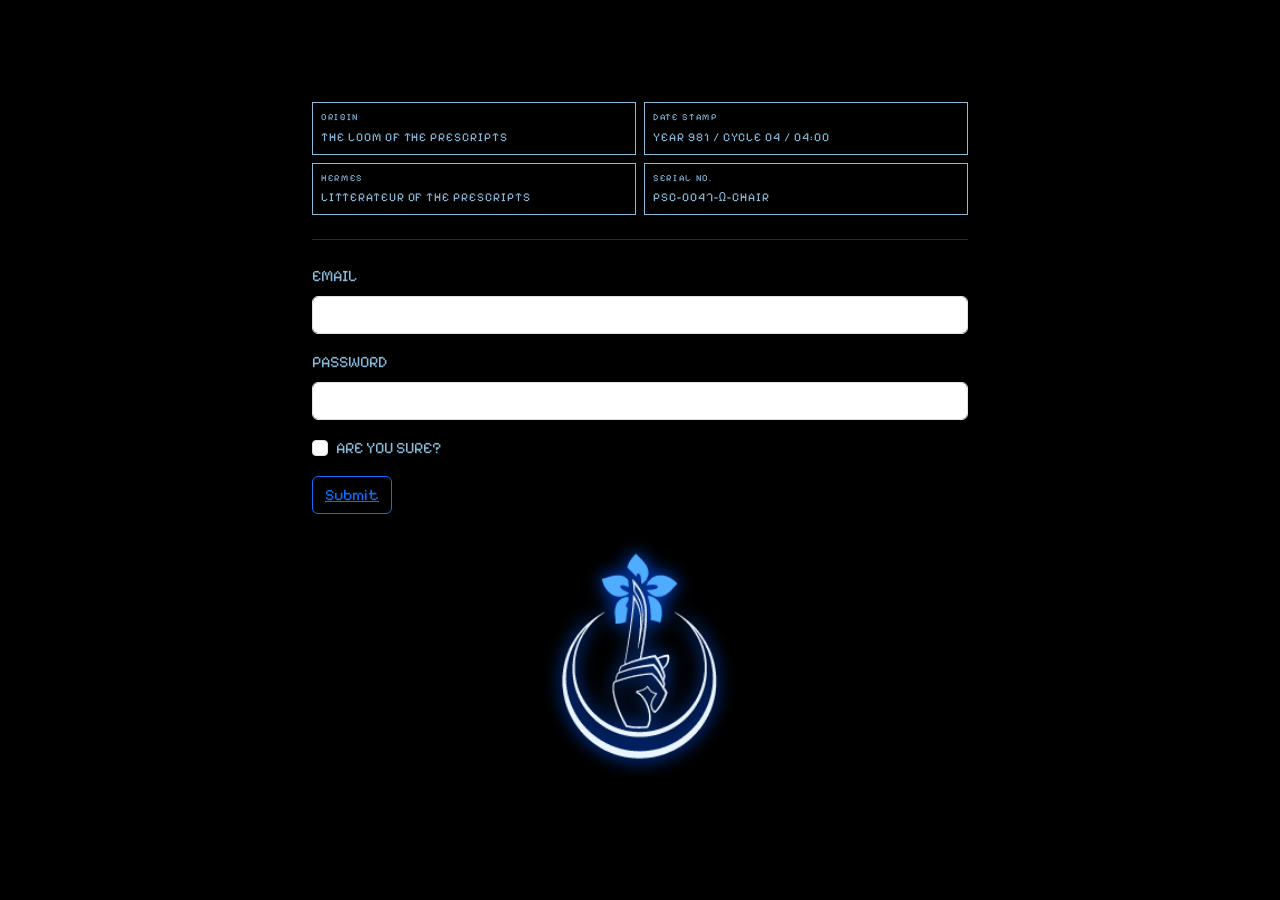
<file: ICTGENFINALPROOJECT/index.html>
<!DOCTYPE html>
<html lang="en">
<head>
  <meta charset="UTF-8" />
  <meta name="viewport" content="width=device-width, initial-scale=1.0" />
  <title>Decide. Unlock. Transcend. Preordained. Absolute.</title>
  <link rel="preconnect" href="https://fonts.googleapis.com" />
  <link rel="preconnect" href="https://fonts.gstatic.com" crossorigin />
  <link href="https://fonts.googleapis.com/css2?family=Pixelify+Sans:wght@400;600;700&display=swap" rel="stylesheet" />
   <link href="https://cdn.jsdelivr.net/npm/bootstrap@5.3.8/dist/css/bootstrap.min.css" rel="stylesheet" integrity="sha384-sRIl4kxILFvY47J16cr9ZwB07vP4J8+LH7qKQnuqkuIAvNWLzeN8tE5YBujZqJLB" crossorigin="anonymous">
  <link rel="stylesheet" href="style.css" />
</head>
<body>
  <div class="fade-in">
      <div class="screen d-flex align-items-center justify-content-center min-vh-100 p-4">
        <div class="container" style="max-width: 680px;">
          <div class="row g-2 mb-4">
            <div class="col-6">
              <div class="meta-field">
                <span class="meta-key">ORIGIN</span>
                <span class="meta-val">THE LOOM OF THE PRESCRIPTS</span>
              </div>
            </div>
            <div class="col-6">
              <div class="meta-field">
                <span class="meta-key">DATE STAMP</span>
                <span class="meta-val">YEAR 981 / CYCLE 04 / 04:00</span>
              </div>
            </div>
            <div class="col-6">
              <div class="meta-field">
                <span class="meta-key">HERMES</span>
                <span class="meta-val">LITTERATEUR OF THE PRESCRIPTS</span>
              </div>
            </div>
            <div class="col-6">
              <div class="meta-field">
                <span class="meta-key">SERIAL NO.</span>
                <span class="meta-val">PSC-0047-Ω-CHAIR</span>
              </div>
            </div>  
          </div>
          <hr class="divider mb-4" />
          <form>
  <div class="mb-3">
    <label for="exampleInputEmail1" class="form-label">EMAIL</label>
    <input type="email" class="form-control" id="exampleInputEmail1" aria-describedby="emailHelp">
  </div>
  <div class="mb-3">
    <label for="exampleInputPassword1" class="form-label">PASSWORD</label>
    <input type="password" class="form-control" id="exampleInputPassword1">
  </div>
  <div class="mb-3 form-check">
    <input type="checkbox" class="form-check-input" id="exampleCheck1">
    <label class="form-check-label" for="exampleCheck1">ARE YOU SURE?</label>
  </div>
  <button type="submit" class="btn btn-outline-primary"><a href="prescript.html"> Submit</a></button>
</form>
          <div class="indexlogo">
            <img src="The_Index_Logo.webp" class="img-fluid mx-auto d-block" alt="THE INDEX"
          </div>

          </div>
        </div> <!-- container div ending wow lj[  sd jsd nfkjsdabfksdagfksgavdklf BLUDDDDDDDDDDDDD-->
      </div><!-- dont forget that this is the div for the justify content wow wowowowowowow w speedddddddddddddddddddddddddddddddddddd-->
    </div> <!-- dont forget that this is the div for the animation/keyframes wow wowowowowowow w speedddddddddddddddddddddddddddddddddddd-->
  <script src="https://cdn.jsdelivr.net/npm/bootstrap@5.3.8/dist/js/bootstrap.bundle.min.js" integrity="sha384-FKyoEForCGlyvwx9Hj09JcYn3nv7wiPVlz7YYwJrWVcXK/BmnVDxM+D2scQbITxI" crossorigin="anonymous"></script>
</body>
</html>
</file>
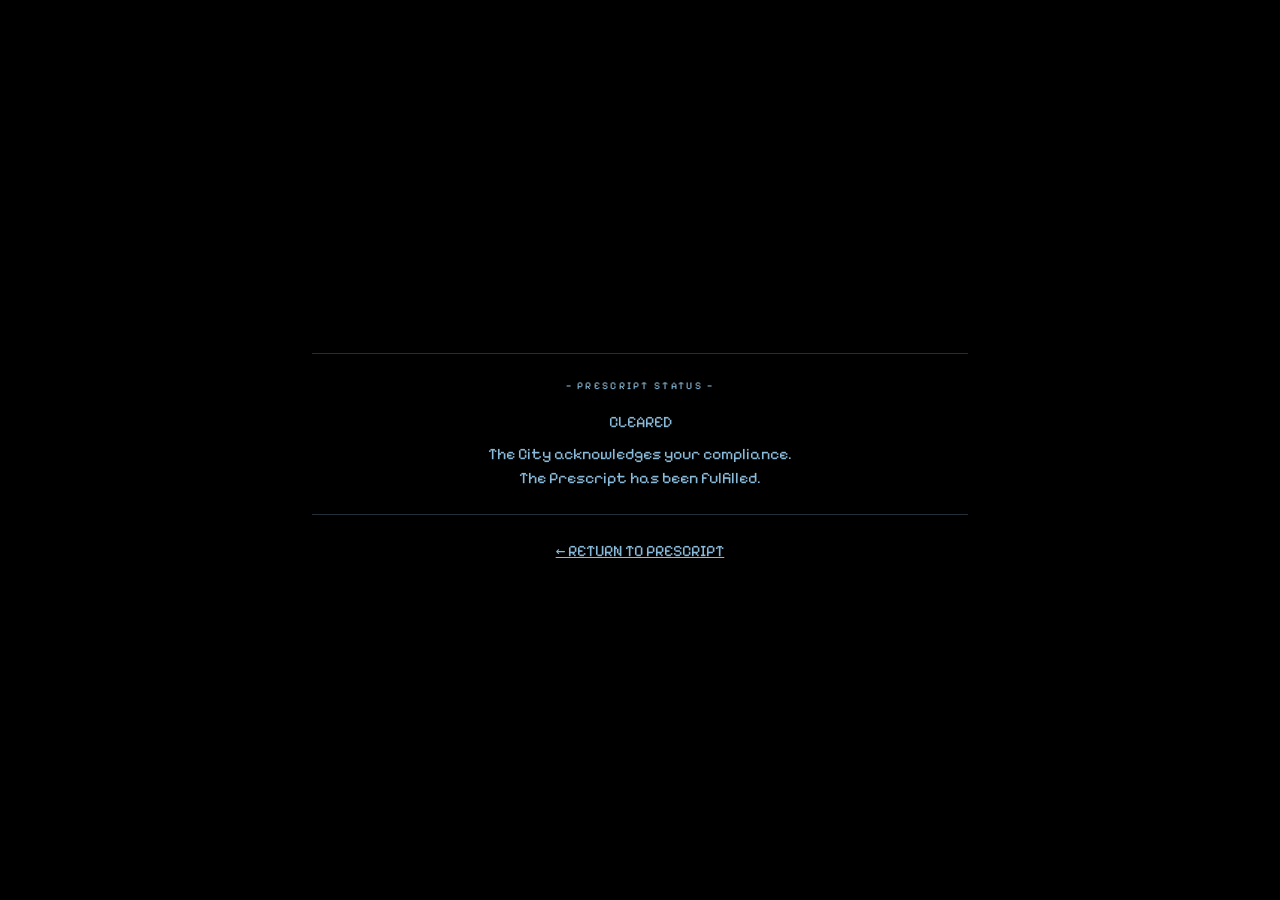
<file: ICTGENFINALPROOJECT/clear.html>
<!DOCTYPE html>
<html lang="en">
<head>
  <meta charset="UTF-8" />
  <meta name="viewport" content="width=device-width, initial-scale=1.0" />
  <title>CLEAR  </title>
  <link rel="preconnect" href="https://fonts.googleapis.com" />
  <link rel="preconnect" href="https://fonts.gstatic.com" crossorigin />
  <link href="https://fonts.googleapis.com/css2?family=Pixelify+Sans:wght@400;600;700&display=swap" rel="stylesheet" />
  <link href="https://cdn.jsdelivr.net/npm/bootstrap@5.3.8/dist/css/bootstrap.min.css" rel="stylesheet" integrity="sha384-sRIl4kxILFvY47J16cr9ZwB07vP4J8+LH7qKQnuqkuIAvNWLzeN8tE5YBujZqJLB" crossorigin="anonymous">
  <link rel="stylesheet" href="style.css" />
</head>
<body>
  <div class="fade-in">
    <div class="screen d-flex align-items-center justify-content-center min-vh-100 p-4">
      <div class="container text-center" style="max-width: 680px;">

        <hr class="divider mb-4" />

        <p class="result-label mb-3" style="color: #89bad9;">— PRESCRIPT STATUS —</p>

        <p class="result-status mb-2" style="color: #89bad9;">
          CLEARED
        </p>

        <p class="result-message mb-4" style="color: #89bad9;">
          The City acknowledges your compliance.<br />
          The Prescript has been fulfilled.
        </p>

        <hr class="divider mb-4" />

        <a href="prescript.html" class="outcome-btn btn-cleared">← RETURN TO PRESCRIPT</a>

      </div>
    </div>
  </div>
  <script src="https://cdn.jsdelivr.net/npm/bootstrap@5.3.8/dist/js/bootstrap.bundle.min.js" integrity="sha384-FKyoEForCGlyvwx9Hj09JcYn3nv7wiPVlz7YYwJrWVcXK/BmnVDxM+D2scQbITxI" crossorigin="anonymous"></script>
</body>
</html>
</file>
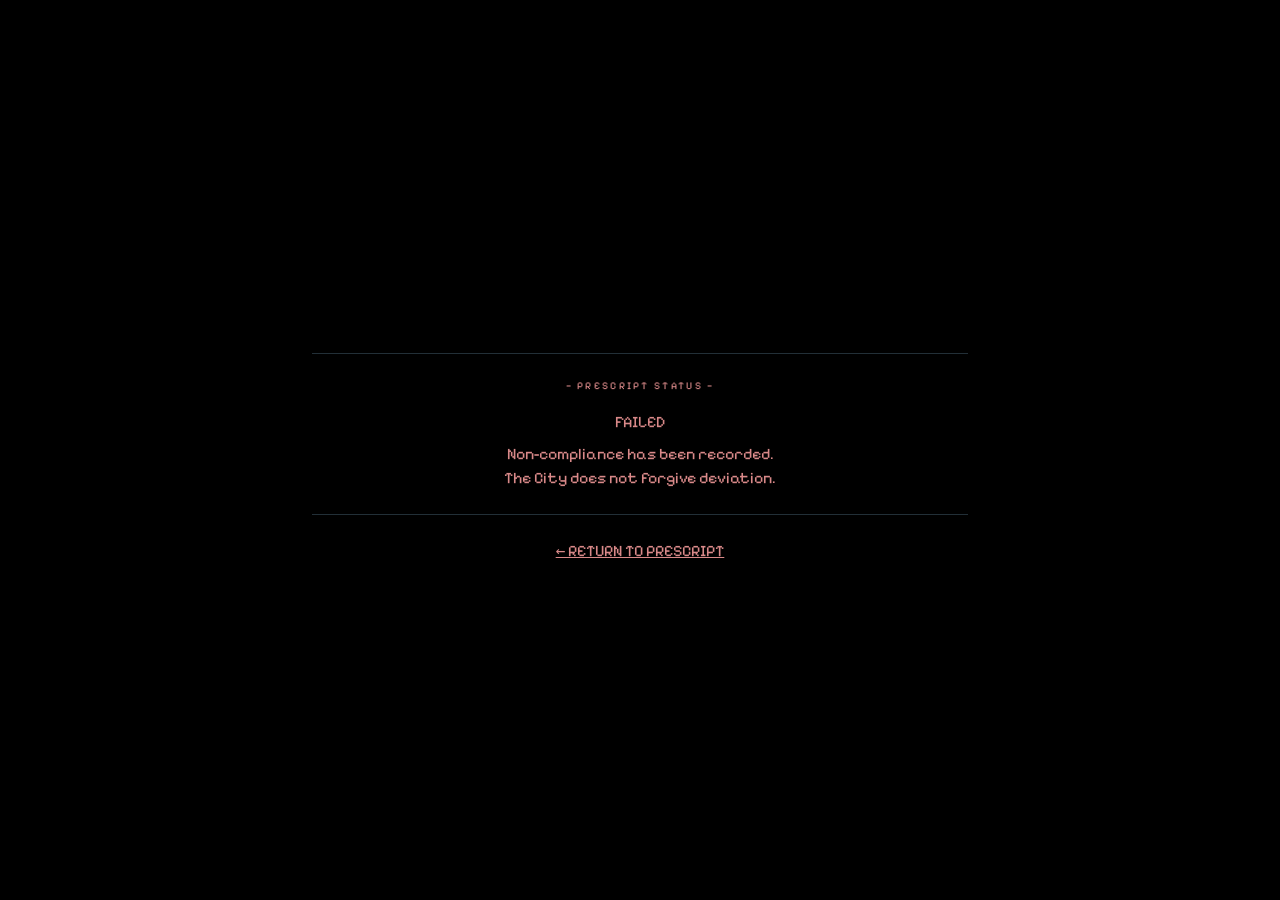
<file: ICTGENFINALPROOJECT/fail.html>
<!DOCTYPE html>
<html lang="en">
<head>
  <meta charset="UTF-8" />
  <meta name="viewport" content="width=device-width, initial-scale=1.0" />
  <title>FAIL</title>
  <link rel="preconnect" href="https://fonts.googleapis.com" />
  <link rel="preconnect" href="https://fonts.gstatic.com" crossorigin />
  <link href="https://fonts.googleapis.com/css2?family=Pixelify+Sans:wght@400;600;700&display=swap" rel="stylesheet" />
  <link href="https://cdn.jsdelivr.net/npm/bootstrap@5.3.8/dist/css/bootstrap.min.css" rel="stylesheet" integrity="sha384-sRIl4kxILFvY47J16cr9ZwB07vP4J8+LH7qKQnuqkuIAvNWLzeN8tE5YBujZqJLB" crossorigin="anonymous">
  <link rel="stylesheet" href="style.css" />
</head>
<body>
  <div class="fade-in">
    <div class="screen d-flex align-items-center justify-content-center min-vh-100 p-4">
      <div class="container text-center" style="max-width: 680px;">

        <hr class="divider mb-4" />

        <p class="result-label mb-3" style="color: #d98989;">— PRESCRIPT STATUS —</p>

        <p class="result-status mb-2" style="color: #d98989;">
          FAILED
        </p>

        <p class="result-message mb-4" style="color: #d98989;">
          Non-compliance has been recorded.<br />
          The City does not forgive deviation.
        </p>

        <hr class="divider mb-4" />

        <a href="prescript.html" class="outcome-btn btn-failed">← RETURN TO PRESCRIPT</a>

      </div>
    </div>
  </div>
  <script src="https://cdn.jsdelivr.net/npm/bootstrap@5.3.8/dist/js/bootstrap.bundle.min.js" integrity="sha384-FKyoEForCGlyvwx9Hj09JcYn3nv7wiPVlz7YYwJrWVcXK/BmnVDxM+D2scQbITxI" crossorigin="anonymous"></script>
</body>
</html>
</file>
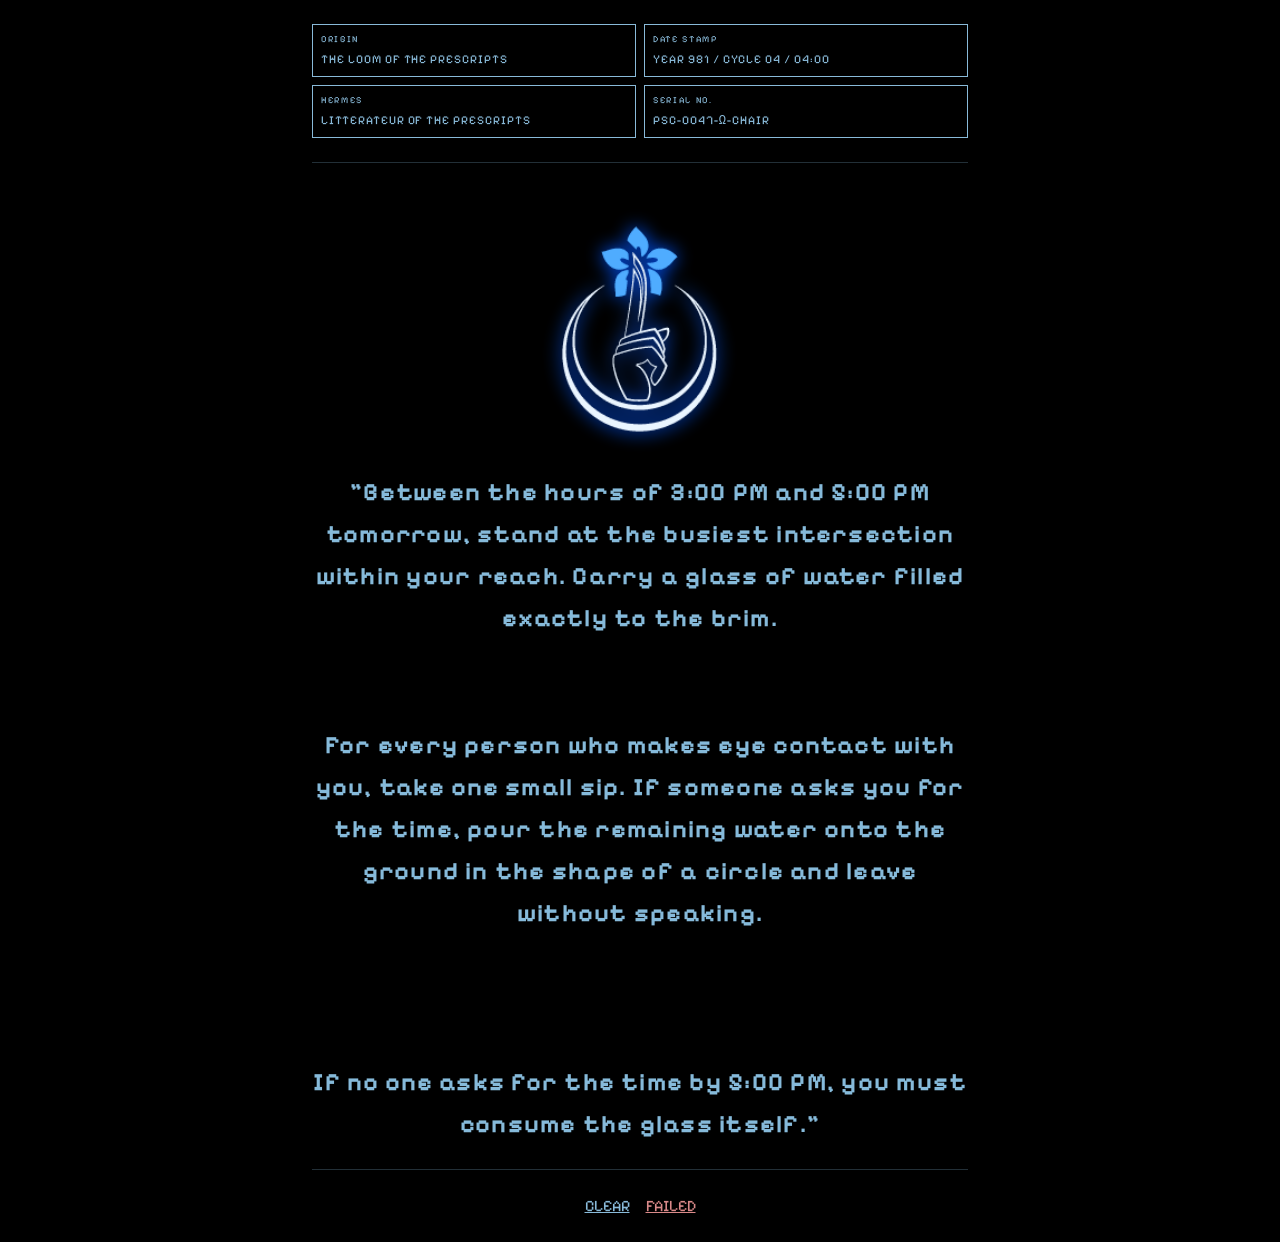
<file: ICTGENFINALPROOJECT/prescript.html>
<!DOCTYPE html>
<html lang="en">
<head>
  <meta charset="UTF-8" />
  <meta name="viewport" content="width=device-width, initial-scale=1.0" />
  <title>Decide. Unlock. Transcend. Preordained. Absolute.</title>
  <link rel="preconnect" href="https://fonts.googleapis.com" />
  <link rel="preconnect" href="https://fonts.gstatic.com" crossorigin />
  <link href="https://fonts.googleapis.com/css2?family=Pixelify+Sans:wght@400;600;700&display=swap" rel="stylesheet" />
   <link href="https://cdn.jsdelivr.net/npm/bootstrap@5.3.8/dist/css/bootstrap.min.css" rel="stylesheet" integrity="sha384-sRIl4kxILFvY47J16cr9ZwB07vP4J8+LH7qKQnuqkuIAvNWLzeN8tE5YBujZqJLB" crossorigin="anonymous">
  <link rel="stylesheet" href="style.css" />
</head>
<body>
  <div class="fade-in">
      <div class="screen d-flex align-items-center justify-content-center min-vh-100 p-4">
        <div class="container" style="max-width: 680px;">
          <div class="row g-2 mb-4">
            <div class="col-6">
              <div class="meta-field">
                <span class="meta-key">ORIGIN</span>
                <span class="meta-val">THE LOOM OF THE PRESCRIPTS</span>
              </div>
            </div>
            <div class="col-6">
              <div class="meta-field">
                <span class="meta-key">DATE STAMP</span>
                <span class="meta-val">YEAR 981 / CYCLE 04 / 04:00</span>
              </div>
            </div>
            <div class="col-6">
              <div class="meta-field">
                <span class="meta-key">HERMES</span>
                <span class="meta-val">LITTERATEUR OF THE PRESCRIPTS</span>
              </div>
            </div>
            <div class="col-6">
              <div class="meta-field">
                <span class="meta-key">SERIAL NO.</span>
                <span class="meta-val">PSC-0047-Ω-CHAIR</span>
              </div>
            </div>  
          </div>
          <hr class="divider mb-4" />
          <form>
          <div class="indexlogo">
            <img src="The_Index_Logo.webp" class="img-fluid mx-auto d-block" alt="THE INDEX"
          </div>
          <div class="text-center mb-4">
            <blockquote class="prescript-quote">
              "Between the hours of 3:00 PM and 5:00 PM tomorrow, stand at the busiest intersection within your reach. Carry a glass of water filled exactly to the brim.
              <br></br>
              <br> For every person who makes eye contact with you, take one small sip. If someone asks you for the time, pour the remaining water onto the ground in the shape of a circle and leave without speaking. </br>
              <br></br>
              <br>If no one asks for the time by 5:00 PM, you must consume the glass itself." </br>
          </div>
          <hr class="divider mb-4" />

          <!-- outcome MY MEMORIES WHAT DID YOU DO TO MY MEMORIES  -->
          <div class="d-flex justify-content-center gap-3">
            <a href="clear.html" class="outcome-btn btn-cleared">CLEAR</a>
            <a href="fail.html"  class="outcome-btn btn-failed">FAILED</a>
          </div>
        </div> <!-- container div ending wow lj[  sd jsd nfkjsdabfksdagfksgavdklf BLUDDDDDDDDDDDDD-->
      </div><!-- dont forget that this is the div for the justify content wow wowowowowowow w speedddddddddddddddddddddddddddddddddddd-->
    </div> <!-- dont forget that this is the div for the animation/keyframes wow wowowowowowow w speedddddddddddddddddddddddddddddddddddd-->
  <script src="https://cdn.jsdelivr.net/npm/bootstrap@5.3.8/dist/js/bootstrap.bundle.min.js" integrity="sha384-FKyoEForCGlyvwx9Hj09JcYn3nv7wiPVlz7YYwJrWVcXK/BmnVDxM+D2scQbITxI" crossorigin="anonymous"></script>
</body>
</html>
</file>
<file: ICTGENFINALPROOJECT/style.css>
body {
  font-family: 'Pixelify Sans', monospace;
  background-color: black;
  color: #89bad9;
}

.screen {
  background-color: var(--bg);
}

.meta-field {
  display: flex;
  flex-direction: column;
  gap: 3px;
  padding: 8px;
  border: 1px solid #89bad9;
}

.meta-key {
  font-size: 0.58rem;
  letter-spacing: 0.18em;
  color:#89bad9;
  text-transform: uppercase;
}

.meta-val {
  font-size: 0.75rem;
  letter-spacing: 0.08em;
  color: #89bad9;
}
/*note for explaination because i might forget: meta is basically just defines the metadata of an html document (in this case, index.html). */
/*in this case, the metadata that is used for the 4 boxes in the top are used*/
/*rem or em is a unit of measurement in css that is ALWAYS relative to the font size of the document */
/*border is just border */

.indexlogo {
  justify-content: center;
}

.prescript-quote {
  font-size: clamp(1.1rem, 3.5vw, 1.55rem);
  font-weight: 700;
  line-height: 1.7;
  letter-spacing: 0.05em;
  color: #86bada;
  border: none;
  padding: 0;
}

@keyframes fadeIn {
  from { opacity: 0; }
  to { opacity: 1; }
}

.fade-in {
  animation: fadeIn 1s ease-in-out;
  animation-fill-mode: forwards;
}

.btn-prescript {
  font-family: 'Pixelify Sans', monospace;
  font-size: 0.72rem;
  letter-spacing: 0.18em;
  text-transform: uppercase;
  padding: 8px 20px;
  border: 1px solid;
  background: transparent;
  cursor: pointer;
  transition: background 0.2s, color 0.2s;
}

.btn-cleared {
  color: #89bad9;
  border-color: #89bad9;
}
.btn-cleared:hover {
  background-color: #89bad9;
  color: black;
}

.btn-failed {
  color: #d98989;
  border-color: #d98989;
}
.btn-failed:hover {
  background-color: #d98989;
  color: black;
}

.btn-back {
  color: #89bad9;
  border-color: #89bad9;
  display: block;
  margin: 0 auto;
}
.btn-back:hover {
  background-color: #89bad9;
  color: black;
}

.result-screen {
  padding: 1.5rem 0;
}

.result-label {
  font-size: 0.65rem;
  letter-spacing: 0.22em;
  text-transform: uppercase;
  margin-bottom: 1.2rem;
}
.result-label-cleared { color: #89bad9; }
.result-label-failed  { color: #d98989; }

.result-body {
  font-size: 0.85rem;
  letter-spacing: 0.06em;
  line-height: 1.9;
  color: #89bad9;
}

/* keyframes is basically the same thing as keyframes in animation (as this is basically an animation) */
/* In animation and filmmaking, a key frame (or keyframe) is a drawing or \
shot that defines the starting and ending points of a smooth transition. 
These are called frames because their position in time is measured in frames 
on a strip of film or on a digital video editing timeline. A sequence of key 
frames defines which movement the viewer will see, whereas the position of the 
key frames on the film, video, or animation defines the timing of the movement. 
Because only two or three key frames over the span of a second do not create the 
illusion of movement, the remaining frames are filled with "inbetweens".[1] 
w wikipedia */
</file>
